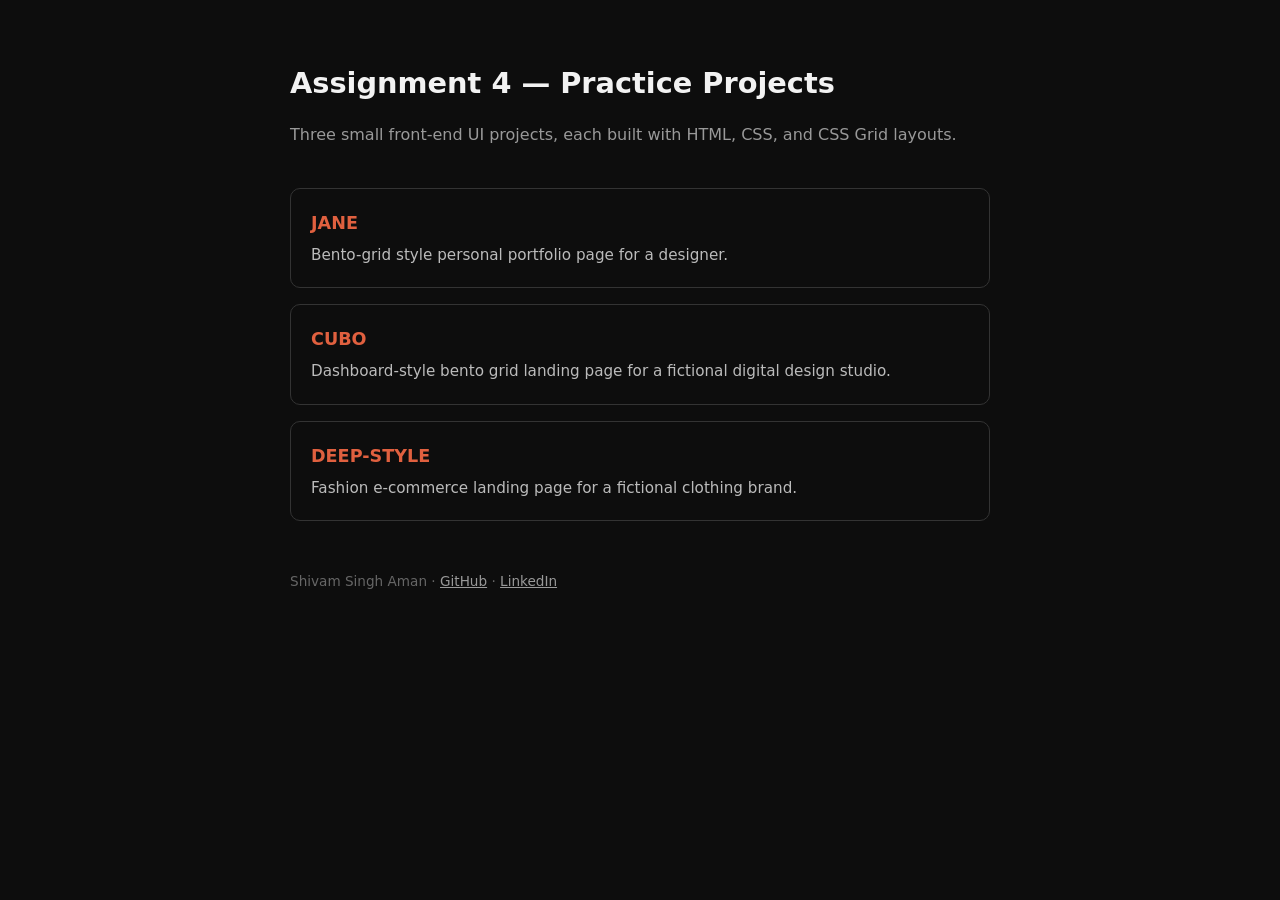
<file: index.html>
<!DOCTYPE html>
<html lang="en">
<head>
<meta charset="UTF-8">
<meta name="viewport" content="width=device-width, initial-scale=1.0">
<title>Assignment 4 — Shivam Singh Aman</title>
<style>
  body {
    font-family: system-ui, sans-serif;
    background: #0d0d0d;
    color: #f2f2f2;
    max-width: 700px;
    margin: 60px auto;
    padding: 0 20px;
    line-height: 1.6;
  }
  h1 {
    font-size: 1.8rem;
    margin-bottom: 4px;
  }
  p.subtitle {
    color: #999;
    margin-bottom: 40px;
  }
  .project {
    display: block;
    padding: 20px;
    margin-bottom: 16px;
    border: 1px solid #333;
    border-radius: 10px;
    text-decoration: none;
    color: #f2f2f2;
    transition: border-color 0.2s ease, background 0.2s ease;
  }
  .project:hover {
    border-color: #e0603f;
    background: #161616;
  }
  .project h2 {
    margin: 0 0 6px 0;
    font-size: 1.1rem;
    color: #e0603f;
  }
  .project p {
    margin: 0;
    color: #bbb;
    font-size: 0.95rem;
  }
  footer {
    margin-top: 50px;
    font-size: 0.85rem;
    color: #666;
  }
  footer a {
    color: #999;
  }
</style>
</head>
<body>

  <h1>Assignment 4 — Practice Projects</h1>
  <p class="subtitle">Three small front-end UI projects, each built with HTML, CSS, and CSS Grid layouts.</p>

  <a class="project" href="./JANE/index.html">
    <h2>JANE</h2>
    <p>Bento-grid style personal portfolio page for a designer.</p>
  </a>

  <a class="project" href="./CUBO/index.html">
    <h2>CUBO</h2>
    <p>Dashboard-style bento grid landing page for a fictional digital design studio.</p>
  </a>

  <a class="project" href="./DEEP-STYLE/index.html">
    <h2>DEEP-STYLE</h2>
    <p>Fashion e-commerce landing page for a fictional clothing brand.</p>
  </a>

  <footer>
    Shivam Singh Aman &middot;
    <a href="https://github.com/shivamsingh-net">GitHub</a> &middot;
    <a href="https://linkedin.com/in/shivamsinghdev">LinkedIn</a>
  </footer>

</body>
</html>
</file>
